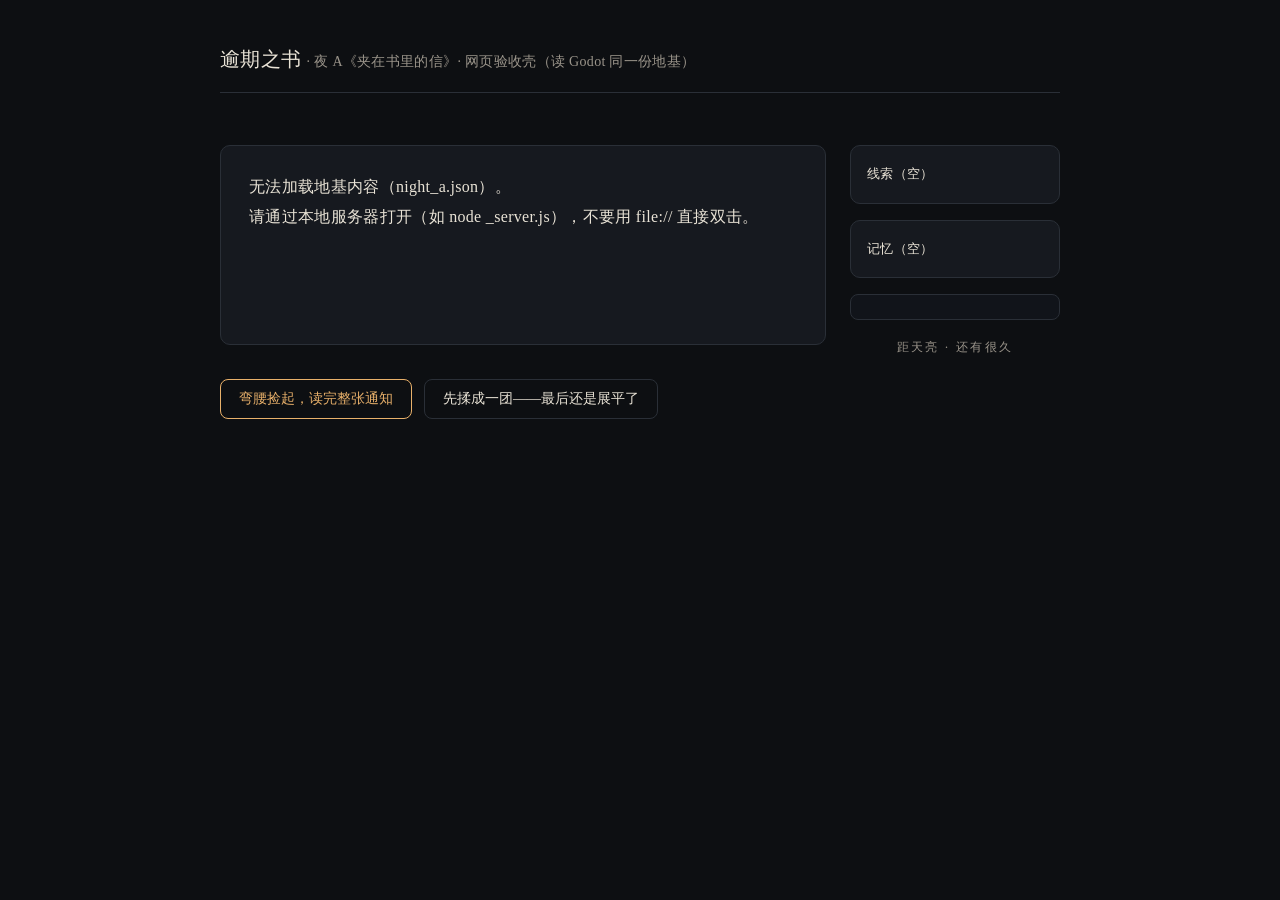
<file: demo/index.html>
<!doctype html>
<html lang="zh">
<head>
  <meta charset="utf-8" />
  <meta name="viewport" content="width=device-width, initial-scale=1" />
  <title>逾期之书 · 夜 A 验收壳</title>
  <link rel="stylesheet" href="style.css" />
</head>
<body>
  <div class="frame">
    <div class="head">逾期之书 <span class="sub">· 夜 A《夹在书里的信》· 网页验收壳（读 Godot 同一份地基）</span></div>
    <div id="title-bar" class="title-bar"></div>
    <div class="layout">
      <div class="main">
        <div id="stage" class="stage"></div>
        <div id="puzzle" class="puzzle"></div>
        <div id="actions" class="actions"></div>
      </div>
      <aside class="side">
        <div id="clues" class="panel">线索（空）</div>
        <div id="memories" class="panel">记忆（空）</div>
        <div id="companion" class="companion"></div>
        <div class="clock">距天亮 · 还有很久</div>
      </aside>
    </div>
  </div>

  <!-- 薄壳引擎：只解释 night_a.json，不背内容逻辑 -->
  <script src="engine.js"></script>
  <script>
    // 网页壳直接读 Godot 正式线的同一份内容 JSON（单一事实源）
    // 路径相对 demo/ 指向上级 godot/content/night_a.json
    fetch('../godot/content/night_a.json')
      .then(r => r.json())
      .then(night => { window.NIGHT = night; Game.start(night); })
      .catch(err => {
        document.getElementById('stage').innerHTML =
          '<p class="narration">无法加载地基内容（night_a.json）。</p>' +
          '<p class="narration">请通过本地服务器打开（如 node _server.js），不要用 file:// 直接双击。</p>';
        console.error(err);
      });
  </script>
</body>
</html>
</file>
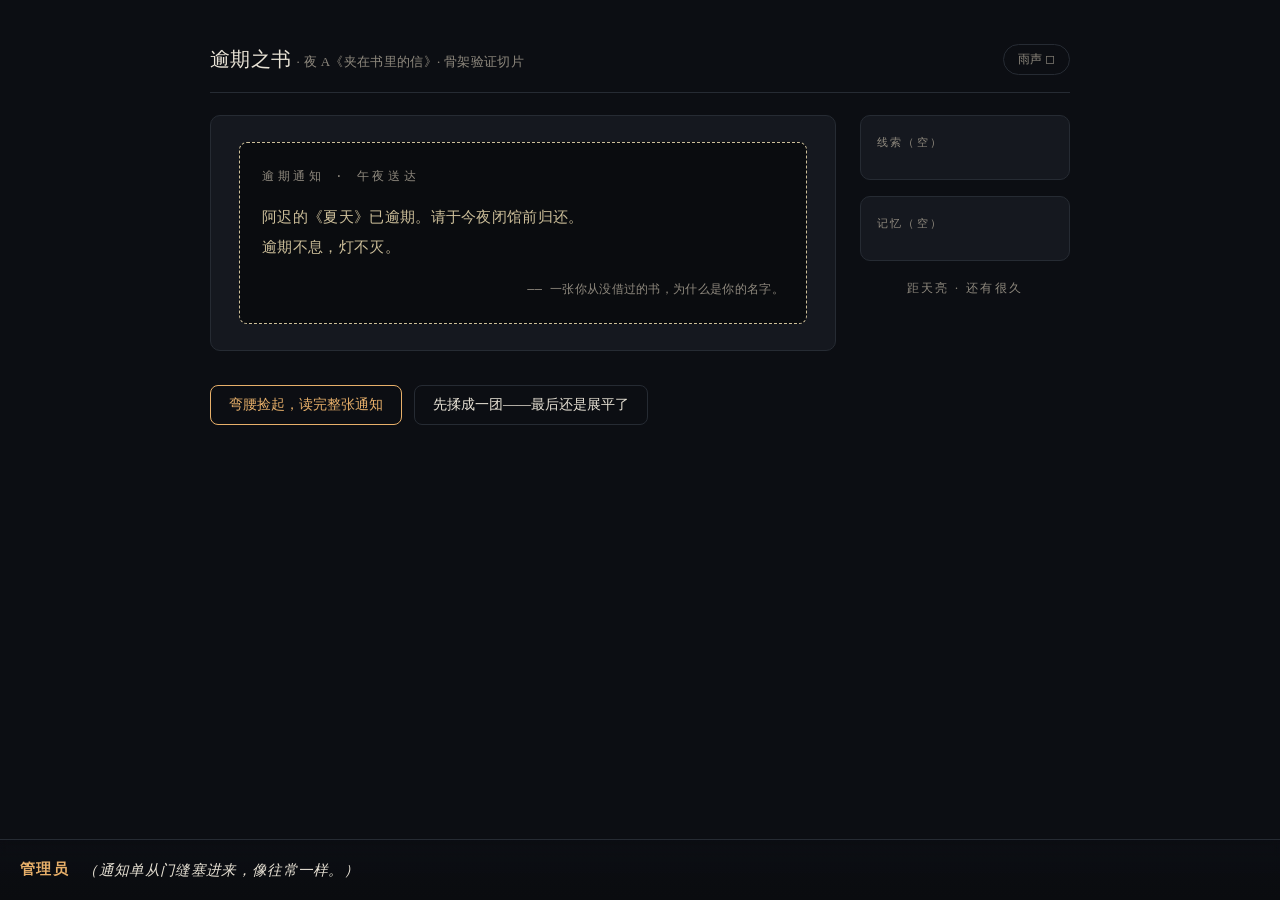
<file: skeleton/ui/index.html>
<!doctype html>
<html lang="zh">
<head>
  <meta charset="utf-8" />
  <meta name="viewport" content="width=device-width, initial-scale=1" />
  <title>逾期之书 · 骨架验证切片（夜 A · 热点版）</title>
  <link rel="stylesheet" href="style.css" />
</head>
<body>
  <div class="frame">
    <div class="topbar">
      <div class="head">逾期之书 <span class="sub">· 夜 A《夹在书里的信》· 骨架验证切片</span></div>
      <button id="noise-toggle" class="noise-btn" title="雨声白噪音">雨声 ◻</button>
    </div>

    <div class="layout">
      <div class="main">
        <div id="stage" class="stage"></div>
        <div id="puzzle" class="puzzle"></div>
        <div id="actions" class="actions"></div>
      </div>
      <aside class="side">
        <div id="clues" class="panel">线索（空）</div>
        <div id="memories" class="panel">记忆（空）</div>
        <div class="clock">距天亮 · 还有很久</div>
      </aside>
    </div>

    <!-- 管理员常驻对话条 -->
    <div id="companion" class="companion">
      <span class="companion-name">管理员</span><span class="companion-line dim">（在柜台后，没抬头）</span>
    </div>
  </div>

  <div id="region-map" style="display:none"></div>

  <script src="../engine/engine.js"></script>
  <script src="../content/nights/night_a.js"></script>
  <script>
    Game.start(NIGHT);

    // —— 白噪音层（雨声）：WebAudio 棕噪，无外部素材 ——
    (function () {
      let ctx = null, src = null, on = false;
      const btn = document.getElementById('noise-toggle');
      function makeSource() {
        const len = ctx.sampleRate * 2;
        const buf = ctx.createBuffer(1, len, ctx.sampleRate);
        const d = buf.getChannelData(0);
        let last = 0;
        for (let i = 0; i < len; i++) {
          const white = Math.random() * 2 - 1;
          last = (last + 0.02 * white) / 1.02;   // 棕噪：低频偏多，像远处雨
          d[i] = last * 3.2;
        }
        src = ctx.createBufferSource();
        src.buffer = buf; src.loop = true;
        const gain = ctx.createGain();
        gain.gain.value = 0.18;
        src.connect(gain).connect(ctx.destination);
      }
      btn.addEventListener('click', () => {
        if (!ctx) ctx = new (window.AudioContext || window.webkitAudioContext)();
        if (ctx.state === 'suspended') ctx.resume();
        if (!on) {
          if (!src) makeSource();
          src.start(0); on = true;
          btn.textContent = '雨声 ◼'; btn.classList.add('on');
        } else {
          try { src.stop(); } catch (e) {}
          src = null; on = false;
          btn.textContent = '雨声 ◻'; btn.classList.remove('on');
        }
      });
    })();
  </script>
</body>
</html>
</file>
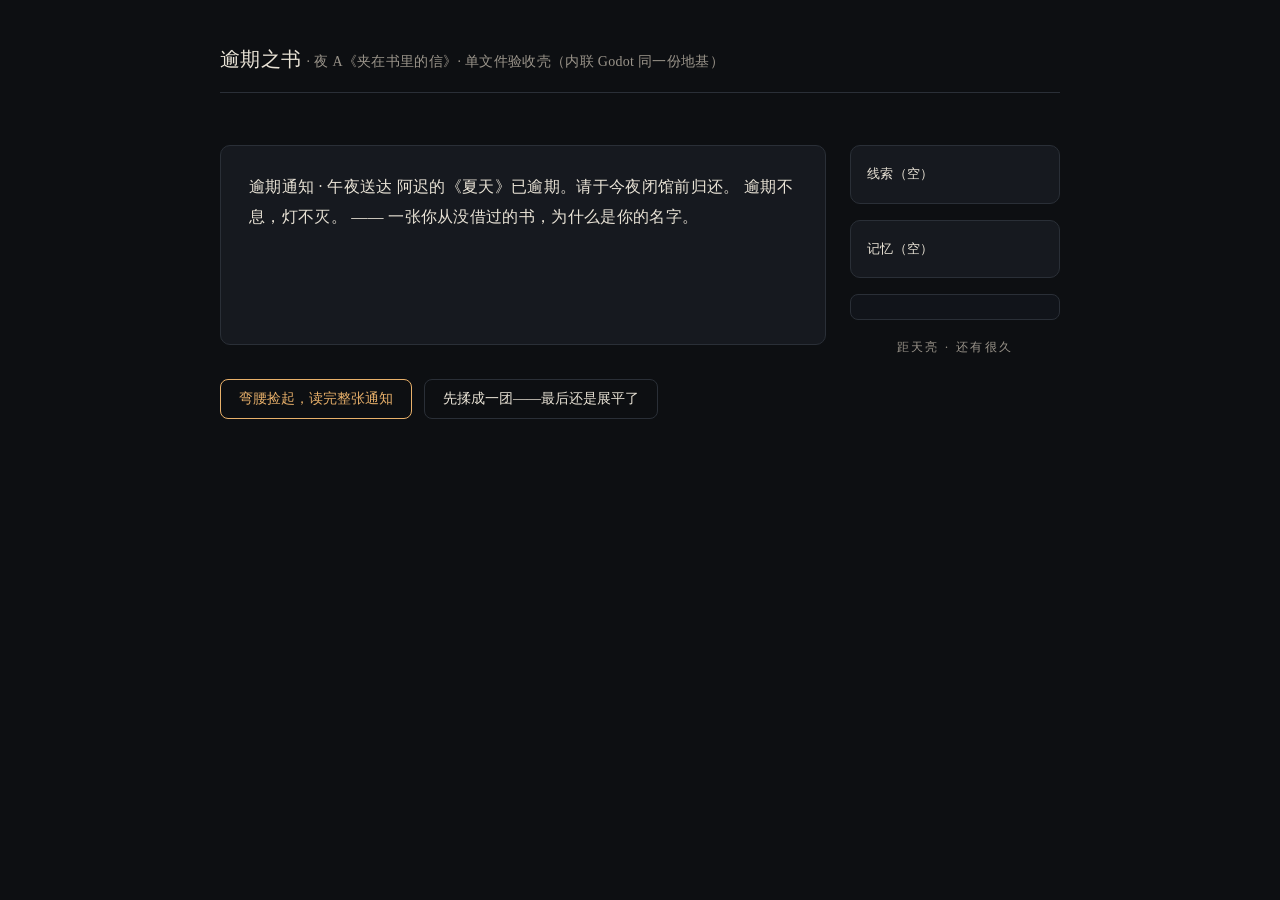
<file: demo/overdue-book-night-a.html>
<!doctype html>
<html lang="zh">
<head>
  <meta charset="utf-8" />
  <meta name="viewport" content="width=device-width, initial-scale=1" />
  <title>逾期之书 · 夜 A（单文件版）</title>
  <style>
:root{
  --bg:#0d0f12; --panel:#16191f; --ink:#e9e3d6; --dim:#9a948a;
  --warm:#e8b06a; --line:#2a2f37; --paper:#cdbf9a;
}
*{box-sizing:border-box}
body{margin:0; background:var(--bg); color:var(--ink);
  font-family:"Noto Serif SC",serif; line-height:1.9; letter-spacing:.02em;}
.frame{max-width:880px; margin:40px auto; padding:0 20px}
.head{font-size:20px; color:var(--ink); border-bottom:1px solid var(--line); padding-bottom:14px; margin-bottom:22px}
.sub{color:var(--dim); font-size:14px; font-weight:400}
.layout{display:flex; gap:24px; align-items:flex-start}
.main{flex:1; min-width:0}
.side{width:210px; flex:none}
.stage{background:var(--panel); border:1px solid var(--line); border-radius:10px; padding:26px 28px; min-height:200px; font-size:16px;}
.narration{margin:0}
.scene-name{color:var(--warm); font-weight:600; font-size:15px; letter-spacing:.1em; margin:0 0 12px}
.hub-hint{color:var(--dim); font-style:italic; margin:0 0 16px}
.notice-card{background:#0a0c0f; border:1px dashed var(--paper); border-radius:8px; padding:22px; font-family:"SFMono-Regular",Consolas,monospace; color:var(--paper);}
.notice-top{font-size:12px; letter-spacing:.3em; color:var(--dim); margin-bottom:14px}
.notice-body{font-size:15px; line-height:2; white-space:pre-wrap}
.notice-foot{margin-top:16px; font-size:12px; color:var(--dim); text-align:right}
.puzzle{margin-top:16px; display:flex; flex-direction:column; gap:10px}
.pz{background:#11141a; border:1px solid var(--line); border-radius:8px; padding:16px 18px}
.pz-prompt{margin:0 0 12px; color:var(--ink); font-size:15px}
.pz-input{background:#0a0c0f; border:1px solid var(--line); color:var(--paper); border-radius:6px; padding:9px 12px; font-family:inherit; font-size:14px; min-width:200px;}
.pz-input:focus{outline:none; border-color:var(--warm)}
.pz-fb{margin:10px 0 0; color:var(--warm); font-style:italic; font-size:14px}
.pz-locked{color:var(--dim); font-style:italic; margin:0; font-size:14px}
.actions{margin-top:18px; display:flex; flex-wrap:wrap; gap:12px}
.btn{background:transparent; color:var(--ink); border:1px solid var(--line); border-radius:8px; padding:10px 18px; font-family:inherit; font-size:14px; cursor:pointer; transition:.2s;}
.btn:hover{border-color:var(--warm); color:var(--warm)}
.btn.primary{border-color:var(--warm); color:var(--warm)}
.btn.ghost{color:var(--dim)}
.btn:disabled{opacity:.4; cursor:default}
.catch{color:var(--warm); font-style:italic; margin-top:18px}
.curator{color:var(--dim); font-style:italic; margin:14px 0 0; font-size:14px}
.ending-line{color:var(--ink); font-size:17px; margin:0 0 10px}
.panel{background:var(--panel); border:1px solid var(--line); border-radius:10px; padding:16px; font-size:13px; margin-bottom:16px}
.panel-title{color:var(--dim); letter-spacing:.2em; margin-bottom:10px; font-size:11px}
.panel-item{color:var(--ink); padding:4px 0; border-top:1px solid var(--line); line-height:1.6}
.clock{color:var(--dim); font-size:12px; text-align:center; letter-spacing:.2em}
.title-bar{display:flex; align-items:center; gap:12px; min-height:20px; margin:-6px 0 16px; font-size:12px}
.btn.small{padding:6px 12px; font-size:12px}
.save-hint{color:var(--dim); font-style:italic}
.title-screen{padding:30px 4px; text-align:center}
.title-line{color:var(--warm); font-size:18px; letter-spacing:.08em; margin:0 0 10px}
.title-sub{color:var(--dim); font-size:14px; margin:0 0 22px}
.title-actions{display:flex; gap:14px; justify-content:center}
.companion{background:#11141a; border:1px solid var(--line); border-radius:8px; padding:12px 14px; font-size:14px; font-style:italic; color:var(--dim); margin-bottom:16px; min-height:18px}
.companion .companion-name{color:var(--warm); font-style:normal; margin-right:8px; font-size:12px; letter-spacing:.1em}
.companion .companion-line.dim{opacity:.7}
.region-grid{display:flex; flex-wrap:wrap; gap:12px}
.region-card{background:var(--panel); border:1px solid var(--line); border-radius:8px; padding:14px 16px; cursor:pointer; transition:.2s; min-width:150px}
.region-card:hover{border-color:var(--warm)}
.region-name{color:var(--warm); font-size:15px; margin-bottom:6px}
.region-meta{color:var(--dim); font-size:12px; font-style:italic}
.examine{margin-top:14px; background:#11141a; border:1px solid var(--line); border-radius:8px; padding:14px 16px}
.examine-line{color:var(--ink); font-size:15px; margin-bottom:10px}
.hotspot-row{display:flex; flex-wrap:wrap; gap:10px; margin-top:14px}
.btn.hot{text-align:left}
.btn.hot.hook{border-color:var(--paper); color:var(--paper)}
.seen-mark{color:var(--warm); margin-left:4px}
.exits{display:flex; flex-wrap:wrap; gap:10px; margin-top:14px}
.reveal-gate{margin-top:16px; padding-top:16px; border-top:1px dashed var(--line)}
</style>
</head>
<body>
  <div class="frame">
    <div class="head">逾期之书 <span class="sub">· 夜 A《夹在书里的信》· 单文件验收壳（内联 Godot 同一份地基）</span></div>
    <div id="title-bar" class="title-bar"></div>
    <div class="layout">
      <div class="main">
        <div id="stage" class="stage"></div>
        <div id="puzzle" class="puzzle"></div>
        <div id="actions" class="actions"></div>
      </div>
      <aside class="side">
        <div id="clues" class="panel">线索（空）</div>
        <div id="memories" class="panel">记忆（空）</div>
        <div id="companion" class="companion"></div>
        <div class="clock">距天亮 · 还有很久</div>
      </aside>
    </div>
  </div>
  <script>const NIGHT_DATA = {"id":"night_a","playerName":"阿迟","title":"夜 A · 夹在书里的信","meta":{"decoy":true,"note":"关系域 decoy，前期读成别人故事，不引到自己身上"},"regions":{"borrowing_desk":{"name":"借阅台","metaphor":"程序性温柔的入口——所有「处理／续借／寄通知」都从这流过","desc":"服务台后的灯拧得很低。一摞书压着本旧登记册，胶水瓶的盖子没拧紧。","exits":[{"label":"去阅览区","to":"reading_room"},{"label":"去书库深处","to":"stacks_deep"},{"label":"去雨夜门廊","to":"rain_porch"}],"hotspots":{"notice_card":{"label":"逾期通知单（写着你名字）","once":"{name}的《夏天》已逾期。落款是你的名字——可你不记得借过这本书。","again":"通知单边角有手改的痕迹，像被人划掉又重写过一遍。","curatorOnce":"（他没解释，只把单子往你这边推了推。）","unlocks":{"id":"c_name","text":"一张你从没借过的书，写着你的名字"}},"drawer_note":{"label":"抽屉里的空白便签（笔就在手边）","hook":true,"hookPrompt":"服务台抽屉里有一张空白便签和一支笔。你要写点什么吗？","once":"服务台抽屉里压着一张空白便签。笔就在手边，像有人等你写点什么。","again":"便签还在原处。要不要写，你犹豫着。","curatorOnce":"「要写吗？」他擦着台面，「不写也行。」","options":[{"id":"truth","label":"写一句真话（如「其实我很想你」）"},{"id":"safe","label":"写一句安全的话（如「最近还好吗」）"},{"id":"none","label":"什么都不写，直接送信箱"}],"hookResults":{"truth":{"form":"便签被压在抽屉最上层、抚平","line":"「这句……我替你收着。」他把它压在抽屉最上层。","clue":{"id":"c_note","text":"便签写下一句真话，被压在抽屉最上层、抚平"}},"safe":{"form":"便签夹进登记册，位置中性","line":"「这样也行。」他把它夹进登记册，不偏不倚。","clue":{"id":"c_note","text":"便签写下一句安全的话，夹进登记册"}},"none":{"form":"管理员替你贴了「未署名」标签，仍收着","line":"「不写也行。」他替你贴了张未署名标签，收进抽屉。","clue":{"id":"c_note","text":"便签什么都没写，管理员替你贴「未署名」标签收着"}}}},"lost_found":{"label":"失物招领信箱","once":"信箱吞过很多没说出口的东西。你把表达替换成处理，它就很满意。","curatorOnce":"「这里最省事。」他说，像在说给自己听。"},"glue_register":{"label":"胶水与登记册","once":"登记册上你的名字被描过很多遍，墨迹一圈圈晕开，像有人总也写不顺。","curatorOnce":"「借书的人，常来。」他顿了顿，「……常来还，也常还不上。」","unlocks":{"id":"c_sign","text":"你的名字在登记册上被反复描过，墨迹发毛"}},"return_box":{"label":"归还箱","once":"箱子张着口。书放进去，它亮一下「已归还」，可等你转身，书又回到你手里。","again":"归还箱还开着一道缝，像在等你把它真正还掉。","curatorOnce":"「不急。」他隔着台面看你，「有些书，得先想清楚再还。」"}}},"reading_room":{"name":"阅览区","metaphor":"被允许的旁观位——坐在这看「别人的故事」，是你最会的姿势","desc":"一排排座位空着。坐在这看「别人的故事」，是你最会的保护自己的方式。","exits":[{"label":"去借阅台","to":"borrowing_desk"},{"label":"去书库深处","to":"stacks_deep"},{"label":"去雨夜门廊","to":"rain_porch"}],"hotspots":{"old_lamp":{"label":"一盏旧灯","once":"这盏灯为什么一直亮着？","again":"灯还亮着。和刚才一样。","ask":{"prompt":"谁？","then":"忘了。"},"curatorOnce":"「因为以前有人怕黑。」","curatorAgain":"「……忘了。」其实他说的是自己。","unlocks":{"id":"c_lamp","text":"灯一直亮着——因为以前有人怕黑"}},"seats":{"label":"你常坐的读者座位","once":"你常坐的这个位子，椅背上搭着一块除尘布，像有人记得你坐哪儿。","curatorOnce":"「你总坐这儿。」他说，「我留着布，省得落灰。」"},"album_shelf":{"label":"相册书目区（翻得最旧的一本）","once":"一栏相册书里，有本翻得最旧，停在年夜饭那页——你常坐的位子空着。","again":"那本相册书被挪到了「待你再来看」的架位，正对着你。","curatorOnce":"「这本，你翻得最久。」他把它摆到架位最显眼处。","unlocks":{"id":"c_album","text":"相册书停在年夜饭那页，你常坐的位子空着（伏笔）"}}}},"stacks_deep":{"name":"书库深处","metaphor":"漏雨的裂缝——情绪裂缝的具象，旧事书与旧盆都藏在这","desc":"书库最里头漏雨，地上摆着个旧搪瓷盆接水。雨声在这儿格外清楚。","exits":[{"label":"去借阅台","to":"borrowing_desk"},{"label":"去阅览区","to":"reading_room"},{"label":"去雨夜门廊","to":"rain_porch"}],"hotspots":{"letter":{"label":"夹在书里的信（无署名）","once":"一本书里夹着封信，没署名。开头写：「如果你看到这封，说明我终于敢写了。」","again":"信纸边角有咖啡渍，字迹越看越像你自己的——可你只当是巧合。","curatorOnce":"「别人的事，你倒肯认真。」他轻笑，没戳破。","unlocks":{"id":"c_letter","text":"信是写给「楼上一直没搬走的人」，从未寄出"}},"ink_blur":{"label":"借书卡边缘的墨团（词：下次）","once":"借书卡边缘被人反复描过一个词：下次。一笔一画，像在跟自己保证什么。","again":"那个「下次」被描得发亮，墨迹叠着墨迹。","curatorOnce":"「他总说下次。」管理员低头，「下次，下次，就逾期到现在。」","unlocks":{"id":"c_next","text":"借书卡边缘被反复描过「下次」——你一直在对自己说下次"}},"umbrella_share":{"label":"另一本书里也夹着一把伞","once":"另一本书里夹着一把伞——和你忘在门廊那把一样。不同的书，相同的伞。","curatorOnce":"「忘带伞的人，不止你一个。」","unlocks":{"id":"c_umb2","text":"不同的「别人」的书里，都夹着同一把伞"}}}},"rain_porch":{"name":"雨夜门廊","metaphor":"进出的阈限——伞、门、来去都在此，是逃避与返回的边界","desc":"玻璃门外雨下得直。门是进来的地方，也是回去的地方。","exits":[{"label":"去借阅台","to":"borrowing_desk"},{"label":"去阅览区","to":"reading_room"},{"label":"去书库深处","to":"stacks_deep"}],"hotspots":{"umbrella":{"label":"你忘在门廊的伞","once":"你的伞靠在门边，伞尖还在滴水。你进来时忘了它，像忘了很多次自己。","again":"伞还靠在原处，湿痕没干。","curatorOnce":"「又忘了？」他没笑，「门廊留着你的伞，第几次了。」","unlocks":{"id":"c_umb1","text":"你又忘带伞——门廊留着你的伞"}},"door":{"label":"门（没锁）","once":"门没锁。推开门是雨，关上是馆。你站在门槛上，两边都不是答案。","again":"门还是那样，没锁。你没推。","curatorOnce":"（他没拦你，也没催你走。）"},"lamp_behind":{"label":"身后的灯（常亮）","once":"你回头，馆里的灯亮着。它从不熄灭——像有谁舍不得让你摸黑走。","curatorOnce":"「灯亮着，你回头就能看见路。」","unlocks":{"id":"c_lamp2","text":"灯从不熄灭——像有谁舍不得让你摸黑走"}}}}},"nodes":{"notice":{"stage":"逾期通知 · 午夜送达\n\n{name}的《夏天》已逾期。请于今夜闭馆前归还。\n逾期不息，灯不灭。\n\n—— 一张你从没借过的书，为什么是你的名字。","actions":[{"id":"read","label":"弯腰捡起，读完整张通知","primary":true},{"id":"toss","label":"先揉成一团——最后还是展平了"}]},"enter":{"stage":"雨在馆外下。推门时，白噪音被木门切断，只剩雨声从门缝漏进来。灯还亮着。管理员在柜台后，没抬头：「又来了。」TA 把一盏台灯往你这边挪了挪，像是给一个熟客留的位置。","actions":[{"id":"desk","label":"走近柜台","primary":true},{"id":"door","label":"先在门口站一会儿，听雨"}]}},"reveal":{"requiresClues":["c_letter","c_name"],"stage":"灯下你把碎片拼完：信是你写的，写给楼上那个一直没搬走的人——一个你暗恋过、却从没敢搭话的邻居。日期是你不记得的一天。它从未寄出，也从未被还。你松了口气，像帮一个陌生人，轻轻合上了他迟到了很多年的心事。\n\n（灯还亮着。你没觉得那笔迹眼熟得过分。）","actions":[{"id":"to_ending","label":"合上书，做最后的决定 ▶","primary":true}]},"ending":{"defaultStage":"现在你知道了：《夏天》该回到它那一格，你也想起那封没寄出的信。要怎么处置它，是你自己的事了。","defaultActions":[{"id":"end:return","label":"归还 · 放回它该在的那一格","primary":true},{"id":"end:take","label":"带走 · 悄悄塞进外套内袋"},{"id":"end:burn","label":"销毁 · 在灯下一页页撕碎"}],"endings":{"return":"你把《夏天》放回它该在的那一格。屏幕安静地亮起「已归还」。这次，它没有再回来。你松了手。","take":"你把它塞进外套内袋。走出馆门时雨还在下，书贴着心口，有点沉，也有点暖。","burn":"你在灯下把它一页页撕开，丢进还书台旁的碎纸口。碎片落下去时，像一声很轻的叹气。"}},"companion":{"enter:notice":"（通知单从门缝塞进来，像往常一样。）","enter:enter":"「又来了。」他没抬头，把一盏台灯往你这边挪了挪。","enter:borrowing_desk":"「台面刚擦过。」他指了指那摞书，「这本，压得最久。」","enter:reading_room":"「你总坐那边的位子。」他说，像在说一件理所当然的事。","enter:stacks_deep":"「漏雨那处，我接了盆。」他指了指地上，「还没补。」","enter:rain_porch":"「门廊留着你的伞。」他站在柜台后，没跟出来。","hot:borrowing_desk:return_box":"「不急。」他隔着台面看你，「有些书，得先想清楚再还。」","hot:stacks_deep:letter":"「别人的事，你倒肯认真。」他轻笑，没戳破。"},"memories":{"m_forgot":"被遗忘的事：你写过一封没寄出的信，收信人是你一直没敢联系的人"}};</script>
  <script>
(function (global) {
  function esc(s) {
    return String(s).replace(/&/g, '&amp;').replace(/</g, '&lt;').replace(/>/g, '&gt;');
  }
  const SAVE_KEY = 'overdue-book:save';
  const Game = {
    night: null, state: null, name: '阿迟', els: {},
    save() {
      if (typeof localStorage === 'undefined') return false;
      try {
        const s = this.state;
        const data = { night: this.night ? this.night.id : null, node: s.node,
          currentRegion: s.currentRegion, clues: s.clues, memories: s.memories,
          visitedHot: s.visitedHot, examined: s.examined, hookChosenLine: s.hookChosenLine,
          asking: s.asking, endingText: s.endingText, ts: Date.now() };
        localStorage.setItem(SAVE_KEY, JSON.stringify(data));
        return true;
      } catch (e) { console.warn('[save] 写入失败', e); return false; }
    },
    load() {
      if (typeof localStorage === 'undefined') return false;
      try {
        const raw = localStorage.getItem(SAVE_KEY);
        if (!raw) return false;
        const data = JSON.parse(raw);
        if (this.night && data.night && data.night !== this.night.id) return false;
        this.state = Object.assign(this._freshState(), data);
        return true;
      } catch (e) { return false; }
    },
    hasSave() {
      if (typeof localStorage === 'undefined') return false;
      try {
        const raw = localStorage.getItem(SAVE_KEY);
        if (!raw) return false;
        const data = JSON.parse(raw);
        if (this.night && data.night && data.night !== this.night.id) return false;
        return true;
      } catch (e) { return false; }
    },
    clearSave() {
      if (typeof localStorage === 'undefined') return;
      try { localStorage.removeItem(SAVE_KEY); } catch (e) {}
    },
    _freshState() {
      return { node:'notice', currentRegion:'', clues:{}, memories:{}, visitedHot:{},
        examined:{}, hookChosenLine:{}, asking:{}, curator:'', endingText:'' };
    },
    start(night, mode) {
      this.night = night; this.name = night.playerName || '阿迟';
      if (typeof document !== 'undefined') { this.cache(); this.bind(); }
      const canContinue = this.hasSave();
      if (mode === 'continue' && canContinue) { this.load(); }
      else if (mode === 'new') { this.state = this._freshState(); this.clearSave(); }
      else if (canContinue) { this.state = this._freshState(); this._showTitle(); return; }
      else { this.state = this._freshState(); }
      if (this.state.node !== 'hub' && this.state.node !== 'region') { this._companion('enter:' + this.state.node); }
      else if (this.state.node === 'region' && this.state.currentRegion) { this._companion('enter:' + this.state.currentRegion); }
      this.render();
    },
    _showTitle() {
      const el = this.els.stage; if (!el) return;
      el.innerHTML = '<div class="title-screen">' +
        '<p class="title-line">《逾期之书》· ' + esc(this.night.title || '夜 A') + '</p>' +
        '<p class="title-sub">检测到上次未走完的一夜。</p>' +
        '<div class="title-actions">' +
          '<button class="btn primary" data-act="__continue">继续上次 ▶</button>' +
          '<button class="btn" data-act="__newgame">从头开始 ↺</button>' +
        '</div></div>';
      this.els.actions.innerHTML = ''; this.els.puzzle.innerHTML = ''; this.els.regionMap.innerHTML = '';
      this.renderClues(); this.renderMemories(); this.renderCompanion(); this._renderTitleBar();
    },
    _renderTitleBar() {
      const el = this.els.titleBar; if (!el) return;
      el.innerHTML = '<button class="btn small ghost" data-act="__save">保存进度</button>' +
        '<span class="save-hint" id="save-hint"></span>';
    },
    cache() {
      this.els.stage = document.getElementById('stage');
      this.els.puzzle = document.getElementById('puzzle');
      this.els.actions = document.getElementById('actions');
      this.els.clues = document.getElementById('clues');
      this.els.memories = document.getElementById('memories');
      this.els.companion = document.getElementById('companion');
      this.els.regionMap = document.getElementById('region-map');
      this.els.titleBar = document.getElementById('title-bar');
    },
    bind() {
      document.addEventListener('click', (e) => {
        const btn = e.target.closest('[data-act]');
        if (!btn || btn.disabled) return;
        const act = btn.getAttribute('data-act');
        if (act === '__continue') { this.start(this.night, 'continue'); return; }
        if (act === '__new_game') { this.clearSave(); this.start(this.night, 'new'); return; }
        if (act === '__save') { this._doSave(); return; }
        if (act.startsWith('pz:')) { this._onHookChoice(act.slice(3)); return; }
        this.act(act);
      });
    },
    _doSave() {
      const ok = this.save();
      const hint = document.getElementById('save-hint');
      if (hint) {
        hint.textContent = ok ? '（进度已存 · ' + new Date().toLocaleTimeString('zh-CN', {hour:'2-digit',minute:'2-digit'}) + '）' : '（当前环境无法存档）';
        setTimeout(() => { if (hint) hint.textContent = ''; }, 2500);
      }
      this._renderTitleBar();
    },
    _autoSave() {
      if (this.state.node === 'notice' && !this.state.currentRegion && Object.keys(this.state.clues).length === 0) return;
      this.save();
    },
    _companion(event) {
      const comp = this.night.companion; let text = null;
      if (comp && comp[event]) text = comp[event];
      if (text) { this.state.curator = text; this.state.curatorShown = true; }
    },
    companion(text) { if (text) { this.state.curator = text; this.state.curatorShown = true; } },
    act(id) {
      if (id.startsWith('goto:')) {
        const rid = id.slice(5); this.state.currentRegion = rid; this.state.node = 'region';
        this._companion('enter:' + rid); this.render(); return;
      }
      if (id.startsWith('hot:')) {
        const parts = id.slice(4).split(':');
        const rid = parts[0], hid = parts[1]; const key = rid + ':' + hid;
        const first = !this.state.examined[key];
        this.state.examining = { region: rid, hot: hid };
        const hot = this._hot(rid, hid);
        if (hot && hot.hook && this.state.hookChosenLine[hid]) { this.companion(this.state.hookChosenLine[hid]); this.render(); return; }
        if (hot && hot.unlocks) { const u = hot.unlocks; if (u.id) this.state.clues[u.id] = u.text; }
        if (hot && (hot.curatorOnce || hot.curatorAgain)) {
          const line = (first ? hot.curatorOnce : (hot.curatorAgain || hot.curatorOnce));
          if (line) this.companion(line);
        } else { this._companion('hot:' + rid + ':' + hid); }
        this.state.examined[key] = true; this.state.visitedHot[key] = true; this.render(); return;
      }
      if (id.startsWith('ask:')) {
        const ex = this.state.examining; const rid = ex ? ex.region : null; const hid = ex ? ex.hot : null;
        const hot = rid ? this._hot(rid, hid) : null;
        if (hot && hot.ask) { this.companion(hot.ask.then || '……'); this.state.asking[rid + ':' + hid] = true; }
        this.render(); return;
      }
      this._nodeAction(id); this._autoSave(); this.render();
    },
    _nodeAction(id) {
      const s = this.state;
      switch (id) {
        case 'read': case 'toss': s.node = 'enter'; break;
        case 'desk': case 'door': s.node = 'hub'; s.currentRegion = 'borrowing_desk'; break;
        case 'to_reveal': s.node = 'reveal'; this._unlockMemories(); break;
        case 'to_ending': s.node = 'ending'; break;
        case 'end:return': case 'end:take': case 'end:burn': {
          const key = id.slice(4); s.endingText = this.night.ending.endings[key] || ''; s.node = 'ending'; break;
        }
        case 'restart': this.clearSave(); this.start(this.night, 'new'); return;
      }
    },
    _unlockMemories() { const mem = this.night.memories; if (mem) for (const k in mem) this.state.memories[k] = mem[k]; },
    _hot(region, hotId) {
      const r = this.night.regions && this.night.regions[region];
      if (!r || !r.hotspots) return null; return r.hotspots[hotId] || null;
    },
    _onHookChoice(optId) {
      const ex = this.state.examining; if (!ex) return;
      const hot = this._hot(ex.region, ex.hot); if (!hot || !hot.hook) return;
      const res = hot.hookResults && hot.hookResults[optId]; if (!res) return;
      this.state.hookChosenLine[ex.hot] = res.line || '';
      if (res.clue && res.clue.id) this.state.clues[res.clue.id] = res.clue.text;
      this.companion(res.line || ''); this.state.node = 'region'; this._autoSave(); this.render();
    },
    render() {
      if (typeof document === 'undefined') return;
      const node = this.state.node;
      if (node === 'hub') return this.renderRegionMap();
      if (node === 'region') return this.renderRegionInterior();
      return this.renderContentNode(node);
    },
    renderContentNode(node) {
      const nodes = this.night.nodes; if (!nodes || !nodes[node]) return;
      const nd = nodes[node];
      const fill = (s) => (s == null ? '' : String(s).split('{name}').join(this.name));
      this.els.stage.innerHTML = '<div class="content-node">' + esc(fill(nd.stage)) + '</div>';
      this.els.actions.innerHTML = (nd.actions || []).map((b) =>
        '<button class="btn ' + (b.primary ? 'primary' : '') + '" data-act="' + esc(b.id) + '">' + esc(b.label) + '</button>').join('');
      this.els.puzzle.innerHTML = ''; this.els.regionMap.innerHTML = '';
      this._companion('enter:' + node);
      if (node === 'ending') this.companion('（这是你自己的事了。）');
      this.renderClues(); this.renderMemories(); this.renderCompanion();
    },
    renderRegionMap() {
      const regions = this.night.regions || {}; const self = this;
      const cards = Object.keys(regions).map((rid) => {
        const r = regions[rid];
        const meta = r.metaphor ? '<div class="region-meta">' + esc(r.metaphor) + '</div>' : '';
        return '<div class="region-card" data-act="goto:' + rid + '"><div class="region-name">' + esc(r.name) + '</div>' + meta + '</div>';
      }).join('');
      this.els.stage.innerHTML = '<p class="hub-hint">馆里很静。雨声贴着玻璃。你可以去各处看看——每一处都摊着一点关于这本书的线索，拼齐了，才知道它该回哪儿。</p><div class="region-grid">' + cards + '</div>';
      this.els.actions.innerHTML = '<button class="btn" data-act="goto:borrowing_desk">进入所选区域 ▶</button>';
      this.els.puzzle.innerHTML = ''; this.els.regionMap.innerHTML = '';
      this.renderClues(); this.renderMemories(); this.renderCompanion();
    },
    renderRegionInterior() {
      const rid = this.state.currentRegion; const r = this.night.regions[rid]; const self = this;
      if (!r) { this.els.stage.innerHTML = '<p class="narration">这里什么都没有。</p>'; return; }
      let html = '<h3 class="scene-name">' + esc(r.name) + '</h3>';
      if (r.metaphor) html += '<div class="region-meta">' + esc(r.metaphor) + '</div>';
      html += '<p class="narration">' + esc(r.desc || '') + '</p>';
      if (this.state.examining && this.state.examining.region === rid) {
        const hot = this._hot(rid, this.state.examining.hot);
        if (hot) {
          const key = rid + ':' + hot.id; const first = !this.state.examined[key];
          const line = (first ? hot.once : (hot.again || hot.once)) || '';
          html += '<div class="examine"><div class="examine-line">' + esc(line) + '</div>';
          if (hot.ask && !this.state.asking[key]) {
            html += '<button class="btn ghost small" data-act="ask:' + rid + ':' + hot.id + '">' + esc(hot.ask.prompt) + '</button>';
          }
          html += '<button class="btn ghost small" data-act="close">收起来</button></div>';
        }
      }
      const hots = Object.keys(r.hotspots || {}).map((hid) => {
        const h = r.hotspots[hid];
        const seen = self.state.visitedHot[rid + ':' + hid];
        const mark = seen ? ' <span class="seen-mark">✓</span>' : '';
        return '<button class="btn hot' + (h.hook ? ' hook' : '') + '" data-act="hot:' + rid + ':' + hid + '">' + esc(h.label) + mark + '</button>';
      }).join('');
      if (hots) html += '<div class="hotspot-row">' + hots + '</div>';
      const exits = (r.exits || []).map((e) => '<button class="btn exit" data-act="goto:' + e.to + '">' + esc(e.label) + ' →</button>').join('');
      if (exits) html += '<div class="exits">' + exits + '</div>';
      const revealBtn = this._revealButton();
      if (revealBtn) html += '<div class="reveal-gate">' + revealBtn + '</div>';
      this.els.stage.innerHTML = html;
      this.els.actions.innerHTML = '<button class="btn" data-act="hub">回到区域图 ▶</button>';
      const hot = this.state.examining ? this._hot(rid, this.state.examining.hot) : null;
      if (hot && hot.hook) { this.els.puzzle.innerHTML = this._renderHook(hot); } else { this.els.puzzle.innerHTML = ''; }
      this.renderClues(); this.renderMemories(); this.renderCompanion(); this.els.regionMap.innerHTML = '';
    },
    _revealButton() {
      const rv = this.night.reveal; if (!rv || !rv.requiresClues) return '';
      const ok = rv.requiresClues.every((cid) => this.state.clues[cid]);
      if (!ok) return '';
      return '<button class="btn primary" data-act="to_reveal">（碎片已凑齐）拼合那一夜 ▶</button>';
    },
    _renderHook(hot) {
      const prompt = hot.hookPrompt || '你要写点什么吗？';
      let html = '<div class="pz"><p class="pz-prompt">' + esc(prompt) + '</p>';
      html += (hot.options || []).map((o) => '<button class="btn" data-act="pz:' + esc(o.id) + '">' + esc(o.label) + '</button>').join('');
      html += '<button class="btn ghost small" data-act="goto:' + this.state.currentRegion + '">（什么都不写，退回去）</button></div>';
      return html;
    },
    renderClues() {
      const el = this.els.clues; if (!el) return;
      const ids = Object.keys(this.state.clues);
      if (!ids.length) { el.innerHTML = '<div class="panel-title">线索（空）</div>'; return; }
      el.innerHTML = '<div class="panel-title">线索</div>' + ids.map((id) => '<div class="panel-item">· ' + esc(this.state.clues[id]) + '</div>').join('');
    },
    renderMemories() {
      const el = this.els.memories; if (!el) return;
      const ids = Object.keys(this.state.memories);
      if (!ids.length) { el.innerHTML = '<div class="panel-title">记忆（空）</div>'; return; }
      el.innerHTML = '<div class="panel-title">记忆</div>' + ids.map((id) => '<div class="panel-item">· ' + esc(this.state.memories[id]) + '</div>').join('');
    },
    renderCompanion() {
      const el = this.els.companion; if (!el) return;
      const text = this.state.curator;
      if (!text) { el.innerHTML = '<span class="companion-name">管理员</span><span class="companion-line dim">（在柜台后，没抬头）</span>'; return; }
      el.innerHTML = '<span class="companion-name">管理员</span><span class="companion-line">' + esc(text) + '</span>';
    },
  };
  global.Game = Game;
  global.NIGHT_DATA = {"id":"night_a","playerName":"阿迟","title":"夜 A · 夹在书里的信","meta":{"decoy":true,"note":"关系域 decoy，前期读成别人故事，不引到自己身上"},"regions":{"borrowing_desk":{"name":"借阅台","metaphor":"程序性温柔的入口——所有「处理／续借／寄通知」都从这流过","desc":"服务台后的灯拧得很低。一摞书压着本旧登记册，胶水瓶的盖子没拧紧。","exits":[{"label":"去阅览区","to":"reading_room"},{"label":"去书库深处","to":"stacks_deep"},{"label":"去雨夜门廊","to":"rain_porch"}],"hotspots":{"notice_card":{"label":"逾期通知单（写着你名字）","once":"{name}的《夏天》已逾期。落款是你的名字——可你不记得借过这本书。","again":"通知单边角有手改的痕迹，像被人划掉又重写过一遍。","curatorOnce":"（他没解释，只把单子往你这边推了推。）","unlocks":{"id":"c_name","text":"一张你从没借过的书，写着你的名字"}},"drawer_note":{"label":"抽屉里的空白便签（笔就在手边）","hook":true,"hookPrompt":"服务台抽屉里有一张空白便签和一支笔。你要写点什么吗？","once":"服务台抽屉里压着一张空白便签。笔就在手边，像有人等你写点什么。","again":"便签还在原处。要不要写，你犹豫着。","curatorOnce":"「要写吗？」他擦着台面，「不写也行。」","options":[{"id":"truth","label":"写一句真话（如「其实我很想你」）"},{"id":"safe","label":"写一句安全的话（如「最近还好吗」）"},{"id":"none","label":"什么都不写，直接送信箱"}],"hookResults":{"truth":{"form":"便签被压在抽屉最上层、抚平","line":"「这句……我替你收着。」他把它压在抽屉最上层。","clue":{"id":"c_note","text":"便签写下一句真话，被压在抽屉最上层、抚平"}},"safe":{"form":"便签夹进登记册，位置中性","line":"「这样也行。」他把它夹进登记册，不偏不倚。","clue":{"id":"c_note","text":"便签写下一句安全的话，夹进登记册"}},"none":{"form":"管理员替你贴了「未署名」标签，仍收着","line":"「不写也行。」他替你贴了张未署名标签，收进抽屉。","clue":{"id":"c_note","text":"便签什么都没写，管理员替你贴「未署名」标签收着"}}}},"lost_found":{"label":"失物招领信箱","once":"信箱吞过很多没说出口的东西。你把表达替换成处理，它就很满意。","curatorOnce":"「这里最省事。」他说，像在说给自己听。"},"glue_register":{"label":"胶水与登记册","once":"登记册上你的名字被描过很多遍，墨迹一圈圈晕开，像有人总也写不顺。","curatorOnce":"「借书的人，常来。」他顿了顿，「……常来还，也常还不上。」","unlocks":{"id":"c_sign","text":"你的名字在登记册上被反复描过，墨迹发毛"}},"return_box":{"label":"归还箱","once":"箱子张着口。书放进去，它亮一下「已归还」，可等你转身，书又回到你手里。","again":"归还箱还开着一道缝，像在等你把它真正还掉。","curatorOnce":"「不急。」他隔着台面看你，「有些书，得先想清楚再还。」"}}},"reading_room":{"name":"阅览区","metaphor":"被允许的旁观位——坐在这看「别人的故事」，是你最会的姿势","desc":"一排排座位空着。坐在这看「别人的故事」，是你最会的保护自己的方式。","exits":[{"label":"去借阅台","to":"borrowing_desk"},{"label":"去书库深处","to":"stacks_deep"},{"label":"去雨夜门廊","to":"rain_porch"}],"hotspots":{"old_lamp":{"label":"一盏旧灯","once":"这盏灯为什么一直亮着？","again":"灯还亮着。和刚才一样。","ask":{"prompt":"谁？","then":"忘了。"},"curatorOnce":"「因为以前有人怕黑。」","curatorAgain":"「……忘了。」其实他说的是自己。","unlocks":{"id":"c_lamp","text":"灯一直亮着——因为以前有人怕黑"}},"seats":{"label":"你常坐的读者座位","once":"你常坐的这个位子，椅背上搭着一块除尘布，像有人记得你坐哪儿。","curatorOnce":"「你总坐这儿。」他说，「我留着布，省得落灰。」"},"album_shelf":{"label":"相册书目区（翻得最旧的一本）","once":"一栏相册书里，有本翻得最旧，停在年夜饭那页——你常坐的位子空着。","again":"那本相册书被挪到了「待你再来看」的架位，正对着你。","curatorOnce":"「这本，你翻得最久。」他把它摆到架位最显眼处。","unlocks":{"id":"c_album","text":"相册书停在年夜饭那页，你常坐的位子空着（伏笔）"}}}},"stacks_deep":{"name":"书库深处","metaphor":"漏雨的裂缝——情绪裂缝的具象，旧事书与旧盆都藏在这","desc":"书库最里头漏雨，地上摆着个旧搪瓷盆接水。雨声在这儿格外清楚。","exits":[{"label":"去借阅台","to":"borrowing_desk"},{"label":"去阅览区","to":"reading_room"},{"label":"去雨夜门廊","to":"rain_porch"}],"hotspots":{"letter":{"label":"夹在书里的信（无署名）","once":"一本书里夹着封信，没署名。开头写：「如果你看到这封，说明我终于敢写了。」","again":"信纸边角有咖啡渍，字迹越看越像你自己的——可你只当是巧合。","curatorOnce":"「别人的事，你倒肯认真。」他轻笑，没戳破。","unlocks":{"id":"c_letter","text":"信是写给「楼上一直没搬走的人」，从未寄出"}},"ink_blur":{"label":"借书卡边缘的墨团（词：下次）","once":"借书卡边缘被人反复描过一个词：下次。一笔一画，像在跟自己保证什么。","again":"那个「下次」被描得发亮，墨迹叠着墨迹。","curatorOnce":"「他总说下次。」管理员低头，「下次，下次，就逾期到现在。」","unlocks":{"id":"c_next","text":"借书卡边缘被反复描过「下次」——你一直在对自己说下次"}},"umbrella_share":{"label":"另一本书里也夹着一把伞","once":"另一本书里夹着一把伞——和你忘在门廊那把一样。不同的书，相同的伞。","curatorOnce":"「忘带伞的人，不止你一个。」","unlocks":{"id":"c_umb2","text":"不同的「别人」的书里，都夹着同一把伞"}}}},"rain_porch":{"name":"雨夜门廊","metaphor":"进出的阈限——伞、门、来去都在此，是逃避与返回的边界","desc":"玻璃门外雨下得直。门是进来的地方，也是回去的地方。","exits":[{"label":"去借阅台","to":"borrowing_desk"},{"label":"去阅览区","to":"reading_room"},{"label":"去书库深处","to":"stacks_deep"}],"hotspots":{"umbrella":{"label":"你忘在门廊的伞","once":"你的伞靠在门边，伞尖还在滴水。你进来时忘了它，像忘了很多次自己。","again":"伞还靠在原处，湿痕没干。","curatorOnce":"「又忘了？」他没笑，「门廊留着你的伞，第几次了。」","unlocks":{"id":"c_umb1","text":"你又忘带伞——门廊留着你的伞"}},"door":{"label":"门（没锁）","once":"门没锁。推开门是雨，关上是馆。你站在门槛上，两边都不是答案。","again":"门还是那样，没锁。你没推。","curatorOnce":"（他没拦你，也没催你走。）"},"lamp_behind":{"label":"身后的灯（常亮）","once":"你回头，馆里的灯亮着。它从不熄灭——像有谁舍不得让你摸黑走。","curatorOnce":"「灯亮着，你回头就能看见路。」","unlocks":{"id":"c_lamp2","text":"灯从不熄灭——像有谁舍不得让你摸黑走"}}}}},"nodes":{"notice":{"stage":"逾期通知 · 午夜送达\n\n{name}的《夏天》已逾期。请于今夜闭馆前归还。\n逾期不息，灯不灭。\n\n—— 一张你从没借过的书，为什么是你的名字。","actions":[{"id":"read","label":"弯腰捡起，读完整张通知","primary":true},{"id":"toss","label":"先揉成一团——最后还是展平了"}]},"enter":{"stage":"雨在馆外下。推门时，白噪音被木门切断，只剩雨声从门缝漏进来。灯还亮着。管理员在柜台后，没抬头：「又来了。」TA 把一盏台灯往你这边挪了挪，像是给一个熟客留的位置。","actions":[{"id":"desk","label":"走近柜台","primary":true},{"id":"door","label":"先在门口站一会儿，听雨"}]}},"reveal":{"requiresClues":["c_letter","c_name"],"stage":"灯下你把碎片拼完：信是你写的，写给楼上那个一直没搬走的人——一个你暗恋过、却从没敢搭话的邻居。日期是你不记得的一天。它从未寄出，也从未被还。你松了口气，像帮一个陌生人，轻轻合上了他迟到了很多年的心事。\n\n（灯还亮着。你没觉得那笔迹眼熟得过分。）","actions":[{"id":"to_ending","label":"合上书，做最后的决定 ▶","primary":true}]},"ending":{"defaultStage":"现在你知道了：《夏天》该回到它那一格，你也想起那封没寄出的信。要怎么处置它，是你自己的事了。","defaultActions":[{"id":"end:return","label":"归还 · 放回它该在的那一格","primary":true},{"id":"end:take","label":"带走 · 悄悄塞进外套内袋"},{"id":"end:burn","label":"销毁 · 在灯下一页页撕碎"}],"endings":{"return":"你把《夏天》放回它该在的那一格。屏幕安静地亮起「已归还」。这次，它没有再回来。你松了手。","take":"你把它塞进外套内袋。走出馆门时雨还在下，书贴着心口，有点沉，也有点暖。","burn":"你在灯下把它一页页撕开，丢进还书台旁的碎纸口。碎片落下去时，像一声很轻的叹气。"}},"companion":{"enter:notice":"（通知单从门缝塞进来，像往常一样。）","enter:enter":"「又来了。」他没抬头，把一盏台灯往你这边挪了挪。","enter:borrowing_desk":"「台面刚擦过。」他指了指那摞书，「这本，压得最久。」","enter:reading_room":"「你总坐那边的位子。」他说，像在说一件理所当然的事。","enter:stacks_deep":"「漏雨那处，我接了盆。」他指了指地上，「还没补。」","enter:rain_porch":"「门廊留着你的伞。」他站在柜台后，没跟出来。","hot:borrowing_desk:return_box":"「不急。」他隔着台面看你，「有些书，得先想清楚再还。」","hot:stacks_deep:letter":"「别人的事，你倒肯认真。」他轻笑，没戳破。"},"memories":{"m_forgot":"被遗忘的事：你写过一封没寄出的信，收信人是你一直没敢联系的人"}};
  if (typeof window !== 'undefined') { Game.start(global.NIGHT_DATA); }
})(typeof window !== 'undefined' ? window : globalThis);
</script>
</body>
</html>
</file>
<file: demo/style.css>
:root{
  --bg:#0d0f12; --panel:#16191f; --ink:#e9e3d6; --dim:#9a948a;
  --warm:#e8b06a; --line:#2a2f37; --paper:#cdbf9a;
}
*{box-sizing:border-box}
body{
  margin:0; background:var(--bg); color:var(--ink);
  font-family:"Noto Serif SC",serif; line-height:1.9; letter-spacing:.02em;
}
.frame{max-width:880px; margin:40px auto; padding:0 20px}
.head{font-size:20px; color:var(--ink); border-bottom:1px solid var(--line); padding-bottom:14px; margin-bottom:22px}
.sub{color:var(--dim); font-size:14px; font-weight:400}
.layout{display:flex; gap:24px; align-items:flex-start}
.main{flex:1; min-width:0}
.side{width:210px; flex:none}

.stage{
  background:var(--panel); border:1px solid var(--line); border-radius:10px;
  padding:26px 28px; min-height:200px; font-size:16px;
}
.narration{margin:0}
.scene-name{color:var(--warm); font-weight:600; font-size:15px; letter-spacing:.1em; margin:0 0 12px}
.hub-hint{color:var(--dim); font-style:italic; margin:0 0 16px}

/* 逾期通知卡：等宽、催还单即视感 */
.notice-card{
  background:#0a0c0f; border:1px dashed var(--paper); border-radius:8px;
  padding:22px; font-family:"SFMono-Regular",Consolas,monospace; color:var(--paper);
}
.notice-top{font-size:12px; letter-spacing:.3em; color:var(--dim); margin-bottom:14px}
.notice-body{font-size:15px; line-height:2; white-space:pre-wrap}
.notice-foot{margin-top:16px; font-size:12px; color:var(--dim); text-align:right}

/* 谜题区（锈湖式解密） */
.puzzle{margin-top:16px; display:flex; flex-direction:column; gap:10px}
.pz{background:#11141a; border:1px solid var(--line); border-radius:8px; padding:16px 18px}
.pz-prompt{margin:0 0 12px; color:var(--ink); font-size:15px}
.pz-input{
  background:#0a0c0f; border:1px solid var(--line); color:var(--paper);
  border-radius:6px; padding:9px 12px; font-family:inherit; font-size:14px; min-width:200px;
}
.pz-input:focus{outline:none; border-color:var(--warm)}
.pz-fb{margin:10px 0 0; color:var(--warm); font-style:italic; font-size:14px}
.pz-locked{color:var(--dim); font-style:italic; margin:0; font-size:14px}

.actions{margin-top:18px; display:flex; flex-wrap:wrap; gap:12px}
.btn{
  background:transparent; color:var(--ink); border:1px solid var(--line);
  border-radius:8px; padding:10px 18px; font-family:inherit; font-size:14px;
  cursor:pointer; transition:.2s;
}
.btn:hover{border-color:var(--warm); color:var(--warm)}
.btn.primary{border-color:var(--warm); color:var(--warm)}
.btn.ghost{color:var(--dim)}
.btn:disabled{opacity:.4; cursor:default}

.catch{color:var(--warm); font-style:italic; margin-top:18px}
.curator{color:var(--dim); font-style:italic; margin:14px 0 0; font-size:14px}
.ending-line{color:var(--ink); font-size:17px; margin:0 0 10px}

.panel{background:var(--panel); border:1px solid var(--line); border-radius:10px; padding:16px; font-size:13px; margin-bottom:16px}
.panel-title{color:var(--dim); letter-spacing:.2em; margin-bottom:10px; font-size:11px}
.panel-item{color:var(--ink); padding:4px 0; border-top:1px solid var(--line); line-height:1.6}
.clock{color:var(--dim); font-size:12px; text-align:center; letter-spacing:.2em}

/* 存档条（B：保存进度 + 状态提示） */
.title-bar{display:flex; align-items:center; gap:12px; min-height:20px; margin:-6px 0 16px; font-size:12px}
.btn.small{padding:6px 12px; font-size:12px}
.btn.ghost{color:var(--dim)}
.save-hint{color:var(--dim); font-style:italic}

/* 标题屏：检测到未走完的存档时 */
.title-screen{padding:30px 4px; text-align:center}
.title-line{color:var(--warm); font-size:18px; letter-spacing:.08em; margin:0 0 10px}
.title-sub{color:var(--dim); font-size:14px; margin:0 0 22px}
.title-actions{display:flex; gap:14px; justify-content:center}

/* 管理员常驻对话条 */
.companion{background:#11141a; border:1px solid var(--line); border-radius:8px; padding:12px 14px; font-size:14px; font-style:italic; color:var(--dim); margin-bottom:16px; min-height:18px}
.companion .companion-name{color:var(--warm); font-style:normal; margin-right:8px; font-size:12px; letter-spacing:.1em}
.companion .companion-line.dim{opacity:.7}
</file>
<file: skeleton/ui/style.css>
:root{
  --bg:#0c0e13; --panel:#15181f; --ink:#e9e3d6; --dim:#8f897e;
  --warm:#e8b06a; --line:#262b33; --paper:#cdbf9a; --cold:#7f93a8;
}
*{box-sizing:border-box}
body{
  margin:0; background:var(--bg); color:var(--ink);
  font-family:"Noto Serif SC",serif; line-height:1.9; letter-spacing:.02em;
}
.frame{max-width:900px; margin:40px auto 120px; padding:0 20px}
.topbar{display:flex; align-items:center; justify-content:space-between; border-bottom:1px solid var(--line); padding-bottom:14px; margin-bottom:22px}
.head{font-size:20px; color:var(--ink)}
.sub{color:var(--dim); font-size:13px; font-weight:400}

/* 雨声开关：便利店灯光般的克制按钮 */
.noise-btn{
  background:transparent; color:var(--dim); border:1px solid var(--line);
  border-radius:20px; padding:6px 14px; font-family:inherit; font-size:12px; cursor:pointer; transition:.2s;
}
.noise-btn:hover{border-color:var(--warm); color:var(--warm)}
.noise-btn.on{color:var(--warm); border-color:var(--warm); box-shadow:0 0 10px rgba(232,176,106,.25)}

.layout{display:flex; gap:24px; align-items:flex-start}
.main{flex:1; min-width:0}
.side{width:210px; flex:none}

.stage{
  background:var(--panel); border:1px solid var(--line); border-radius:10px;
  padding:26px 28px; min-height:200px; font-size:16px;
}
.narration{margin:0}
.scene-name{color:var(--warm); font-weight:600; font-size:15px; letter-spacing:.1em; margin:0 0 12px}
.region-meta{color:var(--dim); font-size:12.5px; font-style:italic; margin:0 0 14px; line-height:1.7}
.hub-hint{color:var(--dim); font-style:italic; margin:0 0 18px; line-height:1.8}

/* 区域图：可点区域卡（带隐喻），替代按钮列表 */
.region-grid{display:grid; grid-template-columns:1fr 1fr; gap:14px}
.region-card{
  background:#11141a; border:1px solid var(--line); border-radius:10px;
  padding:16px 18px; cursor:pointer; transition:.2s; min-height:78px;
}
.region-card:hover{border-color:var(--warm); background:#15181f}
.region-card.seen{border-left:2px solid var(--warm)}
.region-card.locked{opacity:.4; cursor:default; border-style:dashed}
.region-card.locked:hover{border-color:var(--line); background:#11141a}
.region-name{color:var(--ink); font-size:15px; font-weight:600; margin-bottom:6px}
.region-name .dot{color:var(--warm)}
.region-meta{color:var(--dim); font-size:12px; line-height:1.6}

/* 区域内：物件（可点热点）+ 出口通道 */
.examine{
  background:#0a0c0f; border:1px dashed var(--paper); border-radius:8px;
  padding:16px 18px; margin-bottom:18px;
}
.examine-line{color:var(--ink); font-size:15.5px; line-height:1.9; margin-bottom:12px}
.hotspot-row{display:flex; flex-wrap:wrap; gap:11px; margin:6px 0 18px}
.btn.hot{
  background:transparent; color:var(--ink); border:1px solid var(--line);
  border-radius:8px; padding:9px 15px; font-family:inherit; font-size:13.5px; cursor:pointer; transition:.2s;
}
.btn.hot:hover{border-color:var(--warm); color:var(--warm)}
.btn.hot.hook{border-color:var(--cold)}
.btn.hot.hook:hover{border-color:var(--warm); color:var(--warm)}
.seen-mark{color:var(--warm); font-size:12px}
.exits{display:flex; flex-wrap:wrap; gap:10px; margin-top:6px; padding-top:16px; border-top:1px solid var(--line)}
.btn.exit{background:transparent; color:var(--dim); border:1px solid var(--line); border-radius:8px; padding:8px 14px; font-family:inherit; font-size:13px; cursor:pointer; transition:.2s}
.btn.exit:hover{border-color:var(--cold); color:var(--cold)}
.btn.exit.locked{opacity:.4; cursor:default}

/* 按钮通用 */
.actions{margin-top:18px; display:flex; flex-wrap:wrap; gap:12px}
.btn{
  background:transparent; color:var(--ink); border:1px solid var(--line);
  border-radius:8px; padding:10px 18px; font-family:inherit; font-size:14px;
  cursor:pointer; transition:.2s;
}
.btn:hover{border-color:var(--warm); color:var(--warm)}
.btn.primary{border-color:var(--warm); color:var(--warm)}
.btn.ghost{color:var(--dim)}
.btn.small{padding:7px 13px; font-size:12.5px}
.btn:disabled{opacity:.4; cursor:default}

/* 谜题 / 钩子面板 */
.puzzle{margin-top:16px; display:flex; flex-direction:column; gap:10px}
.pz{background:#11141a; border:1px solid var(--line); border-radius:8px; padding:16px 18px}
.pz-prompt{margin:0 0 12px; color:var(--ink); font-size:15px}
.pz-input{background:#0a0c0f; border:1px solid var(--line); color:var(--paper); border-radius:6px; padding:9px 12px; font-family:inherit; font-size:14px; min-width:200px}
.pz-input:focus{outline:none; border-color:var(--warm)}
.pz-fb{margin:10px 0 0; color:var(--warm); font-style:italic; font-size:14px}
.pz-locked{color:var(--dim); font-style:italic; margin:0; font-size:14px}

/* 逾期通知卡：等宽、催还单即视感 */
.notice-card{
  background:#0a0c0f; border:1px dashed var(--paper); border-radius:8px;
  padding:22px; font-family:"SFMono-Regular",Consolas,monospace; color:var(--paper);
}
.notice-top{font-size:12px; letter-spacing:.3em; color:var(--dim); margin-bottom:14px}
.notice-body{font-size:15px; line-height:2; white-space:pre-wrap}
.notice-foot{margin-top:16px; font-size:12px; color:var(--dim); text-align:right}

.catch{color:var(--warm); font-style:italic; margin-top:18px}
.curator{color:var(--dim); font-style:italic; margin:14px 0 0; font-size:14px}
.ending-line{color:var(--ink); font-size:17px; margin:0 0 10px}

.panel{background:var(--panel); border:1px solid var(--line); border-radius:10px; padding:16px; font-size:13px; margin-bottom:16px}
.panel-title{color:var(--dim); letter-spacing:.2em; margin-bottom:10px; font-size:11px}
.panel-item{color:var(--ink); padding:4px 0; border-top:1px solid var(--line); line-height:1.6}
.clock{color:var(--dim); font-size:12px; text-align:center; letter-spacing:.2em}

/* 管理员常驻对话条：陪伴，非解说 */
.companion{
  position:fixed; left:0; right:0; bottom:0;
  background:linear-gradient(180deg, rgba(12,14,19,0) 0%, rgba(12,14,19,.92) 28%, #0a0c0f 100%);
  border-top:1px solid var(--line);
  padding:16px 20px; display:flex; align-items:center; gap:14px;
  font-size:14.5px; backdrop-filter:blur(3px);
}
.companion-name{color:var(--warm); font-weight:600; letter-spacing:.1em; flex:none}
.companion-line{color:var(--ink); font-style:italic; line-height:1.7}
.companion-line.dim{color:var(--dim)}
</file>
